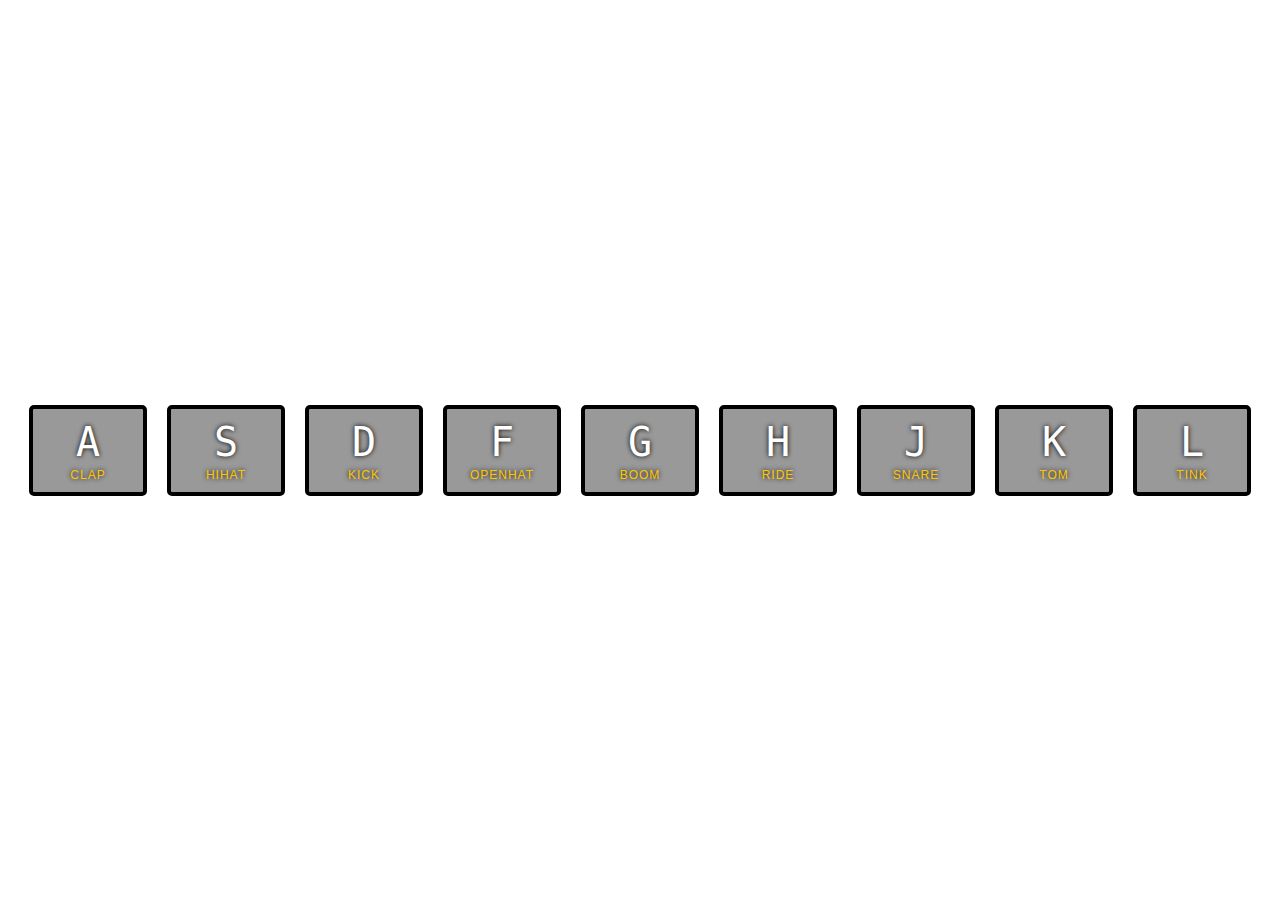
<file: 1 - JavaScript Drum Kit/index.html>
<!DOCTYPE html>
<html lang="en">
<head>
  <meta charset="UTF-8">
  <title>JS Drum Kit</title>
  <link rel="stylesheet" href="style.css">
</head>
<body>


  <div class="keys">
    <div data-key="65" class="key">
      <kbd>A</kbd>
      <span class="sound">clap</span>
    </div>
    <div data-key="83" class="key">
      <kbd>S</kbd>
      <span class="sound">hihat</span>
    </div>
    <div data-key="68" class="key">
      <kbd>D</kbd>
      <span class="sound">kick</span>
    </div>
    <div data-key="70" class="key">
      <kbd>F</kbd>
      <span class="sound">openhat</span>
    </div>
    <div data-key="71" class="key">
      <kbd>G</kbd>
      <span class="sound">boom</span>
    </div>
    <div data-key="72" class="key">
      <kbd>H</kbd>
      <span class="sound">ride</span>
    </div>
    <div data-key="74" class="key">
      <kbd>J</kbd>
      <span class="sound">snare</span>
    </div>
    <div data-key="75" class="key">
      <kbd>K</kbd>
      <span class="sound">tom</span>
    </div>
    <div data-key="76" class="key">
      <kbd>L</kbd>
      <span class="sound">tink</span>
    </div>
  </div>

  <audio data-key="65" src="sounds/clap.wav"></audio>
  <audio data-key="83" src="sounds/hihat.wav"></audio>
  <audio data-key="68" src="sounds/kick.wav"></audio>
  <audio data-key="70" src="sounds/openhat.wav"></audio>
  <audio data-key="71" src="sounds/boom.wav"></audio>
  <audio data-key="72" src="sounds/ride.wav"></audio>
  <audio data-key="74" src="sounds/snare.wav"></audio>
  <audio data-key="75" src="sounds/tom.wav"></audio>
  <audio data-key="76" src="sounds/tink.wav"></audio>

  <script type="application/javascript" charset="utf-8" src="main.js">
  </script>

</body>
</html>
</file>
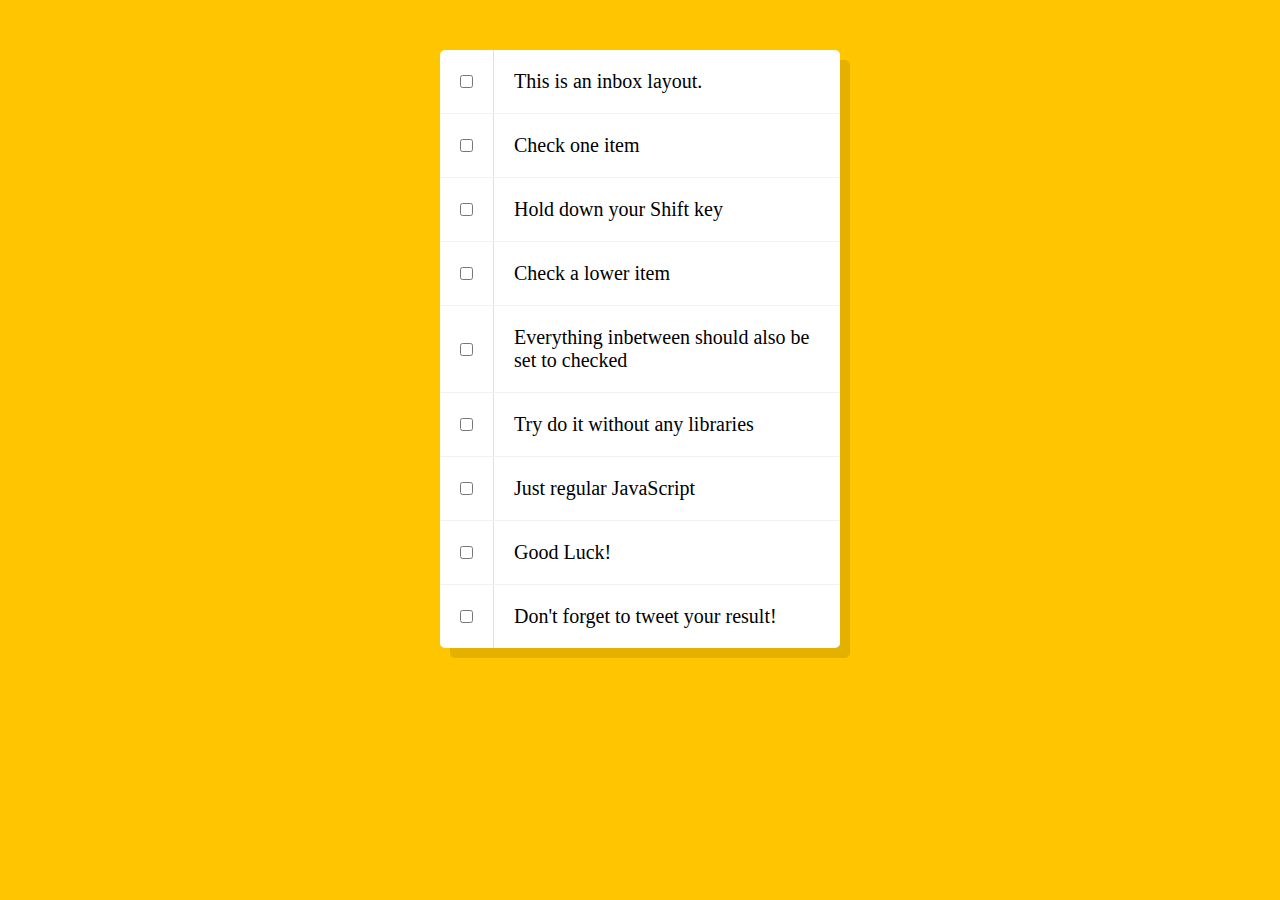
<file: 10 - Hold Shift and Check Checkboxes/index.html>
<!DOCTYPE html>
<html lang="en">
<head>
  <meta charset="UTF-8">
  <title>Hold Shift to Check Multiple Checkboxes</title>
  <link rel="stylesheet" href="style.css">
</head>
<body>
   <!--
   The following is a common layout you would see in an email client.

   When a user clicks a checkbox, holds Shift, and then clicks another checkbox a few rows down, all the checkboxes inbetween those two checkboxes should be checked.

  -->
  <div class="inbox">
    <div class="item">
      <input type="checkbox">
      <p>This is an inbox layout.</p>
    </div>
    <div class="item">
      <input type="checkbox">
      <p>Check one item</p>
    </div>
    <div class="item">
      <input type="checkbox">
      <p>Hold down your Shift key</p>
    </div>
    <div class="item">
      <input type="checkbox">
      <p>Check a lower item</p>
    </div>
    <div class="item">
      <input type="checkbox">
      <p>Everything inbetween should also be set to checked</p>
    </div>
    <div class="item">
      <input type="checkbox">
      <p>Try do it without any libraries</p>
    </div>
    <div class="item">
      <input type="checkbox">
      <p>Just regular JavaScript</p>
    </div>
    <div class="item">
      <input type="checkbox">
      <p>Good Luck!</p>
    </div>
    <div class="item">
      <input type="checkbox">
      <p>Don't forget to tweet your result!</p>
    </div>
  </div>

  <script src="main.js"></script>
</body>
</html>
</file>
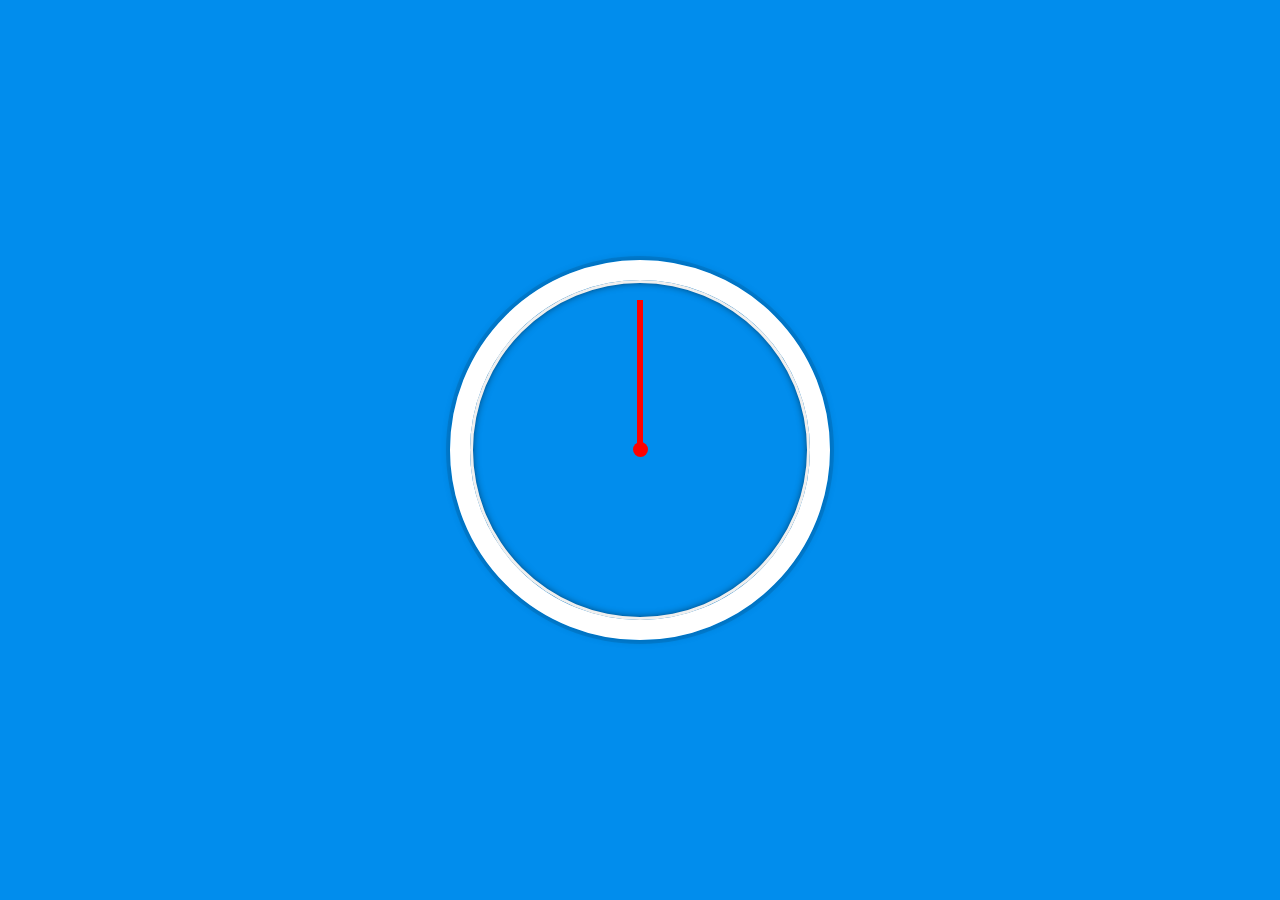
<file: 2 - JS and CSS Clock/index.html>
<!DOCTYPE html>
<html lang="en">
<head>
  <meta charset="UTF-8">
  <title>JS + CSS Clock</title>
  <link rel="stylesheet" href="style.css">
</head>

<body>
  <div class="clock">
    <div class="clock-face">
      <div class="dot"></div>
      <div class="hand hour-hand"></div>
      <div class="hand min-hand"></div>
      <div class="hand second-hand"></div>
    </div>
  </div>

  <script type="application/javascript" charset="utf-8" src="main.js">
  </script>

</body>
</html>
</file>
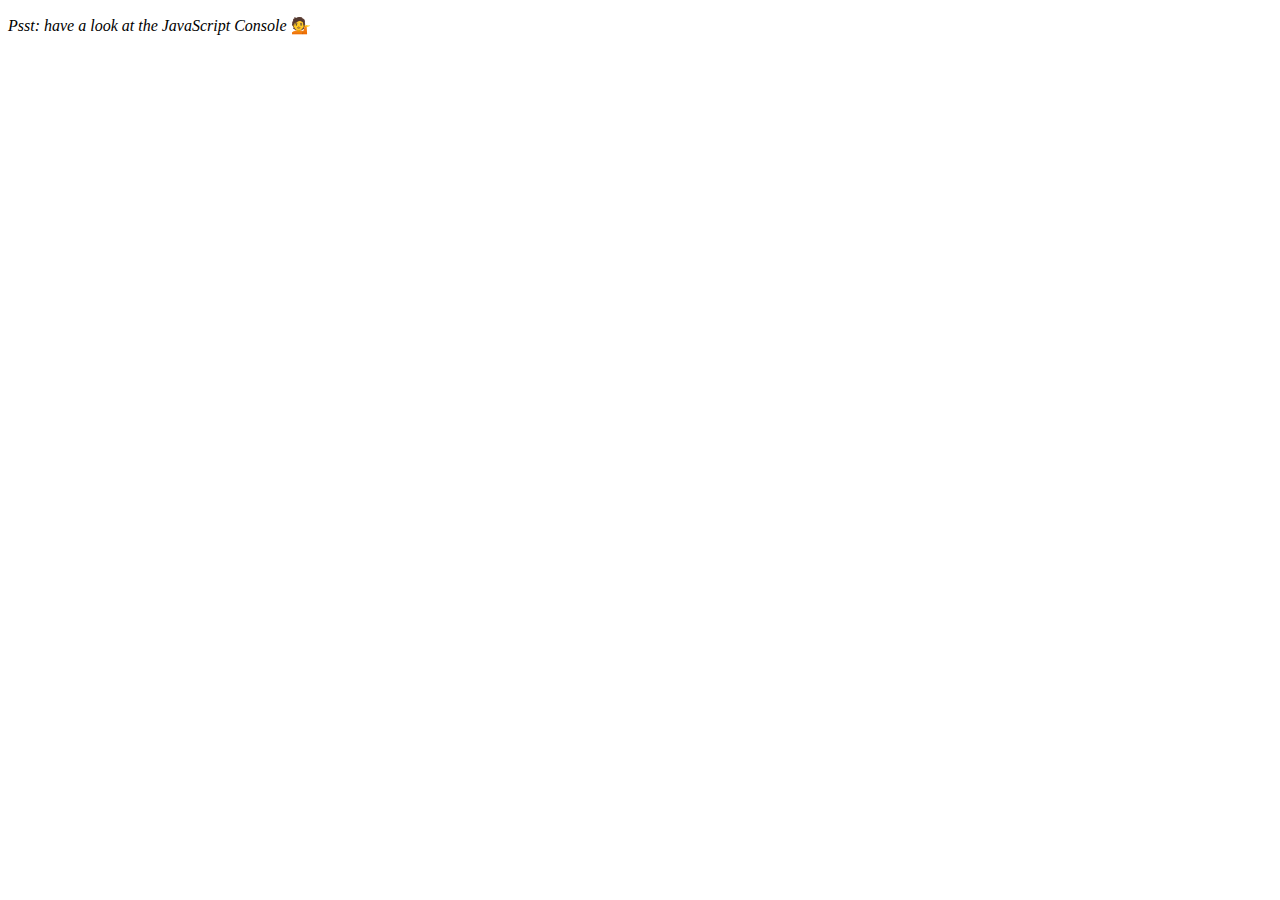
<file: 4 - Array Cardio Day 1/index.html>
<!DOCTYPE html>
<html lang="en">
<head>
  <meta charset="UTF-8">
  <title>Array Cardio 💪</title>
</head>
<body>
  <p><em>Psst: have a look at the JavaScript Console</em> 💁</p>
  <script type="text/javascript" src="main.js"></script>
</body>
</html>
</file>
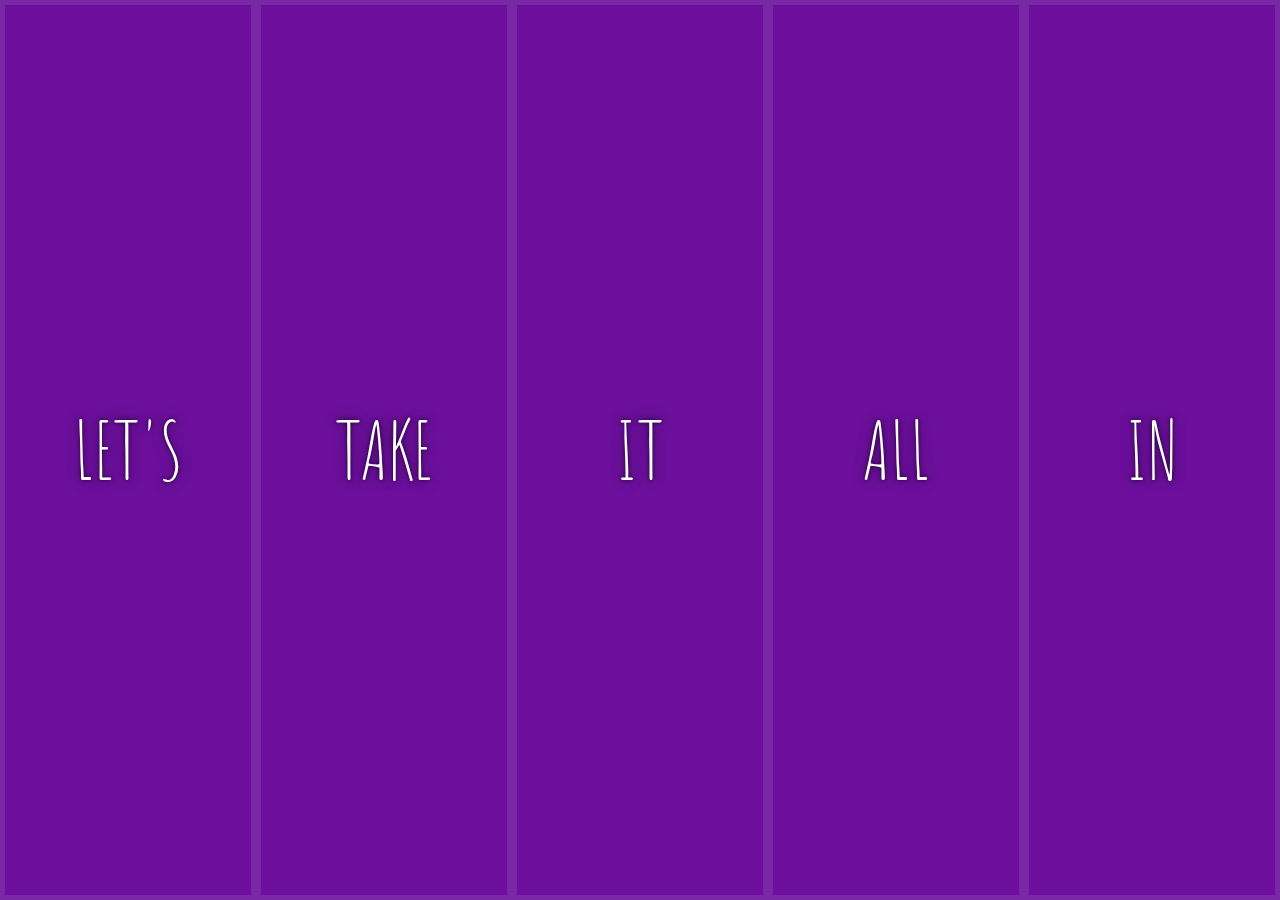
<file: 5 - Flex Panel Gallery/index.html>
<!DOCTYPE html>
<html lang="en">
<head>
  <meta charset="UTF-8">
  <title>Flex Panels 💪</title>
  <link rel="stylesheet" href="style.css">
  <link rel="stylesheet" href='https://fonts.googleapis.com/css?family=Amatic+SC'>
</head>
<body>

  <div class="panels">
    <div class="panel panel1">
      <p>Hey</p>
      <p>Let's</p>
      <p>Dance</p>
    </div>
    <div class="panel panel2">
      <p>Give</p>
      <p>Take</p>
      <p>Receive</p>
    </div>
    <div class="panel panel3">
      <p>Experience</p>
      <p>It</p>
      <p>Today</p>
    </div>
    <div class="panel panel4">
      <p>Give</p>
      <p>All</p>
      <p>You can</p>
    </div>
    <div class="panel panel5">
      <p>Life</p>
      <p>In</p>
      <p>Motion</p>
    </div>
  </div>

  <script type="text/javascript" charset="UTF-8" src="main.js">
  </script>

</body>
</html>
</file>
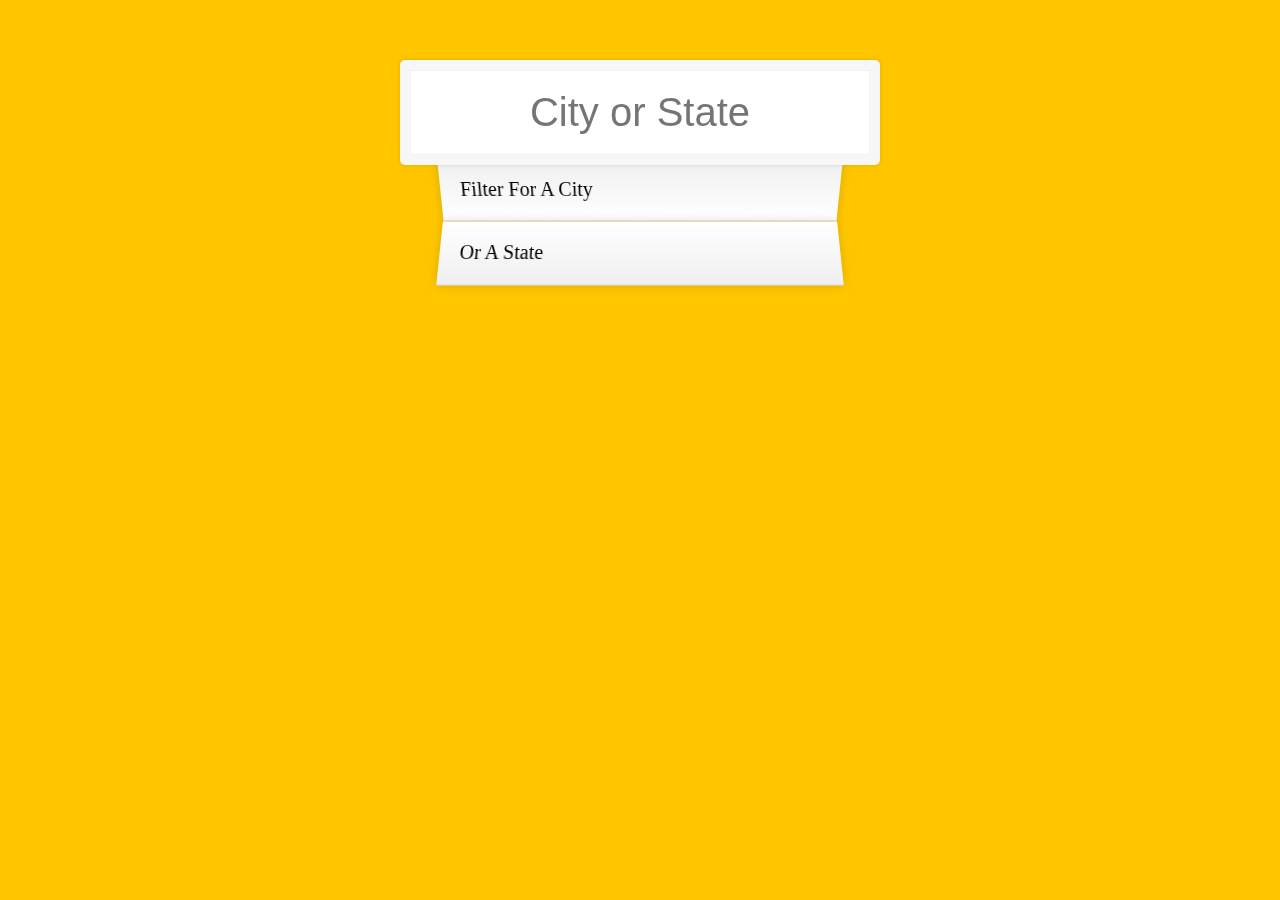
<file: 6 - Type Ahead/index.html>
<!DOCTYPE html>
<html lang="en">
<head>
  <meta charset="UTF-8">
  <title>Type Ahead 👀</title>
  <link rel="stylesheet" href="style.css">
</head>
<body>

  <form class="search-form">
    <input type="text" class="search" placeholder="City or State">
    <ul class="suggestions">
      <li>Filter for a city</li>
      <li>or a state</li>
    </ul>
  </form>

  <script type="text/javascript" charset="UTF-8" src="main.js"></script>
  
</body>
</html>
</file>
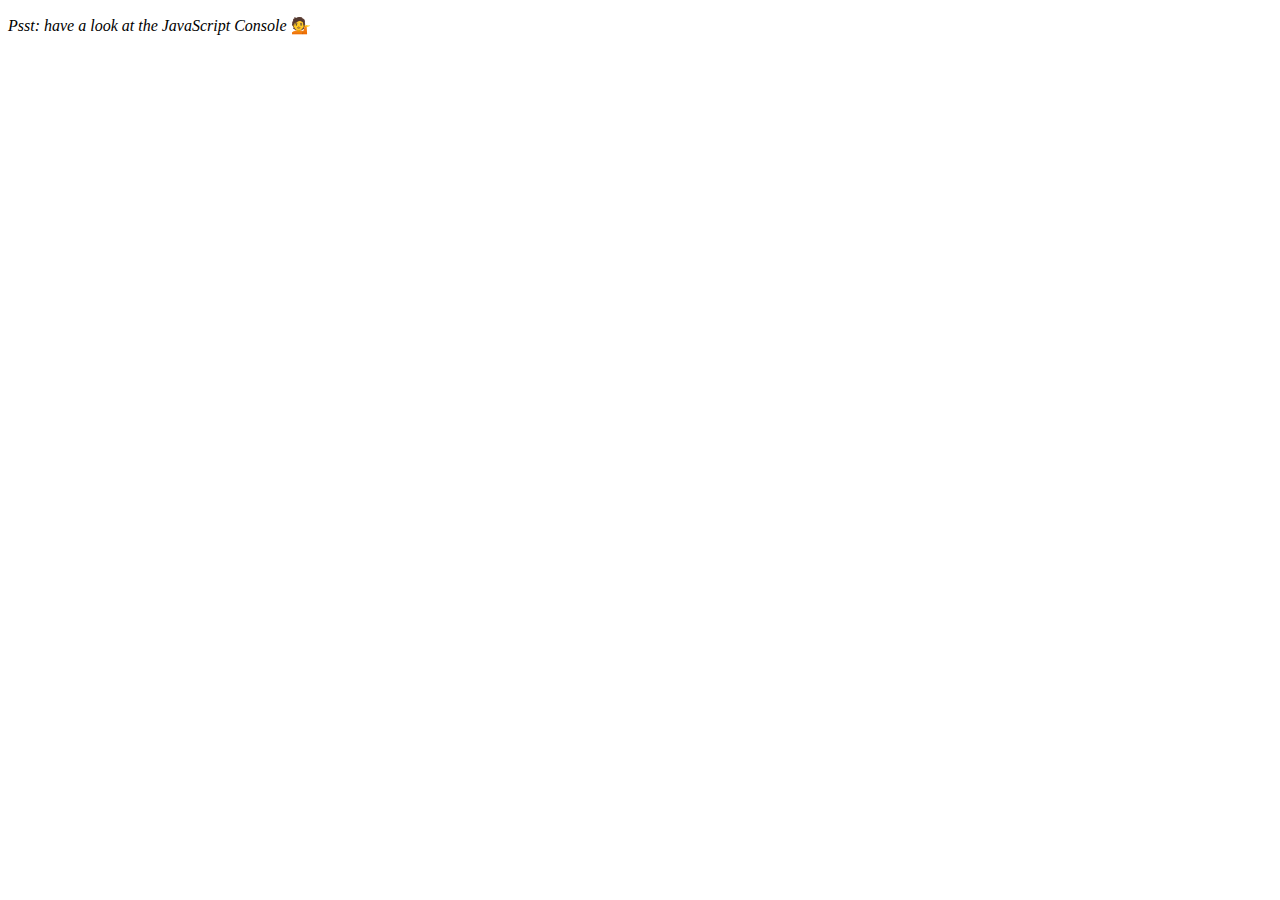
<file: 7 - Array Cardio Day 2/index.html>
<!DOCTYPE html>
<html lang="en">
<head>
  <meta charset="UTF-8">
  <title>Array Cardio 💪💪</title>
</head>
<body>
  <p><em>Psst: have a look at the JavaScript Console</em> 💁</p>
  <script src="main.js">
  </script>
</body>
</html>
</file>
<file: 1 - JavaScript Drum Kit/style.css>
html {
  font-size: 10px;
  background: url(http://i.imgur.com/b9r5sEL.jpg) bottom center;
  background-size: cover;
}
body,html {
  margin: 0;
  padding: 0;
  font-family: sans-serif;
}

.keys {
  display: flex;
  flex: 1;
  min-height: 100vh;
  align-items: center;
  justify-content: center;
}

.key {
  border: .4rem solid black;
  border-radius: .5rem;
  margin: 1rem;
  font-size: 1.5rem;
  padding: 1rem .5rem;
  transition: all .07s ease;
  width: 10rem;
  text-align: center;
  color: white;
  background: rgba(0,0,0,0.4);
  text-shadow: 0 0 .5rem black;
}

.playing {
  transform: scale(1.1);
  border-color: #ffc600;
  box-shadow: 0 0 1rem #ffc600;
}

kbd {
  display: block;
  font-size: 4rem;
}

.sound {
  font-size: 1.2rem;
  text-transform: uppercase;
  letter-spacing: .1rem;
  color: #ffc600;
}
</file>
<file: 10 - Hold Shift and Check Checkboxes/style.css>
html {
  font-family: sans-serif;
  background:#ffc600;
}

.inbox {
  max-width:400px;
  margin:50px auto;
  background:white;
  border-radius:5px;
  box-shadow:10px 10px 0 rgba(0,0,0,0.1);
}

.item {
  display:flex;
  align-items:center;
  border-bottom: 1px solid #F1F1F1;
}

.item:last-child {
  border-bottom:0;
}


input:checked + p {
  background:#F9F9F9;
  text-decoration: line-through;
}

input[type="checkbox"] {
  margin:20px;
}

p {
  margin:0;
  padding:20px;
  transition:background 0.2s;
  flex:1;
  font-family:'helvetica neue';
  font-size: 20px;
  font-weight: 200;
  border-left: 1px solid #D1E2FF;
}
</file>
<file: 2 - JS and CSS Clock/style.css>
html {
  background:#018DED url(http://unsplash.it/1500/1000?image=881&blur=50);
  background-size:cover;
  font-family:'helvetica neue';
  text-align: center;
  font-size: 10px;
}

body {
  margin: 0;
  font-size: 2rem;
  display:flex;
  flex:1;
  min-height: 100vh;
  align-items: center;
}

.clock {
  width: 30rem;
  height: 30rem;
  border:20px solid white;
  border-radius:50%;
  margin:50px auto;
  position: relative;
  padding:2rem;
  box-shadow:
    0 0 0 4px rgba(0,0,0,0.1),
    inset 0 0 0 3px #EFEFEF,
    inset 0 0 10px black,
    0 0 10px rgba(0,0,0,0.2);
}

.clock-face {
  position: relative;
  width: 100%;
  height: 100%;
  transform: translateY(-3px); /* account for the height of the clock hands */
}

.dot {
  width: 15px;
  height: 15px;
  background: red;
  border-radius: 50%;
  position: absolute;
  top: 5px;
  right: 0;
  bottom: 0;
  left: 0;
  margin: auto;
  z-index: 4;
}

.hand {
  width:50%;
  height:6px;
  background:black;
  position: absolute;
  top:50%;
  transform-origin: 100%;
  transform: rotate(90deg);
}

.hour-hand {
  width: 40%;
  left: 10%;
  z-index: 1;
}

.min-hand {
  z-index: 2;
}

.second-hand {
  background: red;
  z-index: 3;
}
</file>
<file: 5 - Flex Panel Gallery/style.css>
html {
  box-sizing: border-box;
  background: #ffc600;
  font-family: 'helvetica neue';
  font-size: 20px;
  font-weight: 200;
}

body {
  margin: 0;
}

*,
*:before,
*:after {
  box-sizing: inherit;
}

.panels {
  min-height: 100vh;
  overflow: hidden;
  display: flex;
}

.panel {
  background: #6B0F9C;
  box-shadow: inset 0 0 0 5px rgba(255,255,255,0.1);
  color: white;
  text-align: center;
  align-items: center;
  /* Safari transitionend event.propertyName === flex */
  /* Chrome + FF transitionend event.propertyName === flex-grow */
  transition:
    font-size 0.7s cubic-bezier(0.61,-0.19, 0.7,-0.11),
    flex 0.7s cubic-bezier(0.61,-0.19, 0.7,-0.11),
    background 0.2s;
  font-size: 20px;
  background-size: cover;
  background-position: center;
  flex: 1;
  justify-content: center;
  align-items: center;
  display: flex;
  flex-direction: column;
}


.panel1 {
  background-image: url(https://source.unsplash.com/gYl-UtwNg_I/1500x1500);
}
.panel2 {
  background-image: url(https://source.unsplash.com/rFKUFzjPYiQ/1500x1500);
}
.panel3 {
  background-image: url(https://images.unsplash.com/photo-1465188162913-8fb5709d6d57?ixlib=rb-0.3.5&q=80&fm=jpg&crop=faces&cs=tinysrgb&w=1500&h=1500&fit=crop&s=967e8a713a4e395260793fc8c802901d);
}
.panel4 {
  background-image: url(https://source.unsplash.com/ITjiVXcwVng/1500x1500);
}
.panel5 {
  background-image: url(https://source.unsplash.com/3MNzGlQM7qs/1500x1500);
}

.panel > * {
  margin: 0;
  width: 100%;
  transition: transform 0.5s;
  flex: 1 0 auto;
  display: flex;
  justify-content: center;
  align-items: center;
}

.panel > *:first-child {
  transform: translateY(-100%);
}

.panel > *:last-child {
  transform: translateY(100%);
}

.panel.open-active > *:first-child,
.panel.open-active > *:last-child {
  transform: translateY(0);
}

.panel p {
  text-transform: uppercase;
  font-family: 'Amatic SC', cursive;
  text-shadow: 0 0 4px rgba(0, 0, 0, 0.72), 0 0 14px rgba(0, 0, 0, 0.45);
  font-size: 2em;
}

.panel p:nth-child(2) {
  font-size: 4em;
}

.panel.open {
  flex: 5;
  font-size: 40px;
}
</file>
<file: 6 - Type Ahead/style.css>
html {
  box-sizing: border-box;
  background:#ffc600;
  font-family:'helvetica neue';
  font-size: 20px;
  font-weight: 200;
}

*,
*:before,
*:after {
  box-sizing: inherit;
}

input {
  width: 100%;
  padding:20px;
}

.search-form {
  max-width:400px;
  margin:50px auto;
}

input.search {
  margin: 0;
  text-align: center;
  outline:0;
  border: 10px solid #F7F7F7;
  width: 120%;
  left: -10%;
  position: relative;
  top: 10px;
  z-index: 2;
  border-radius: 5px;
  font-size: 40px;
  box-shadow: 0 0 5px rgba(0, 0, 0, 0.12), inset 0 0 2px rgba(0, 0, 0, 0.19);
}

.suggestions {
  margin: 0;
  padding: 0;
  position: relative;
}

.suggestions li {
  background:white;
  list-style: none;
  border-bottom: 1px solid #D8D8D8;
  box-shadow: 0 0 10px rgba(0, 0, 0, 0.14);
  margin:0;
  padding:20px;
  transition:background 0.2s;
  display:flex;
  justify-content:space-between;
  text-transform: capitalize;
}

.suggestions li:nth-child(even) {
  transform: perspective(100px) rotateX(3deg) translateY(2px) scale(1.001);
  background: linear-gradient(to bottom,  #ffffff 0%,#EFEFEF 100%);
}

.suggestions li:nth-child(odd) {
  transform: perspective(100px) rotateX(-3deg) translateY(3px);
  background: linear-gradient(to top,  #ffffff 0%,#EFEFEF 100%);
}

span.population {
  font-size: 15px;
}

.hl {
  background:#ffc600;
}
</file>
